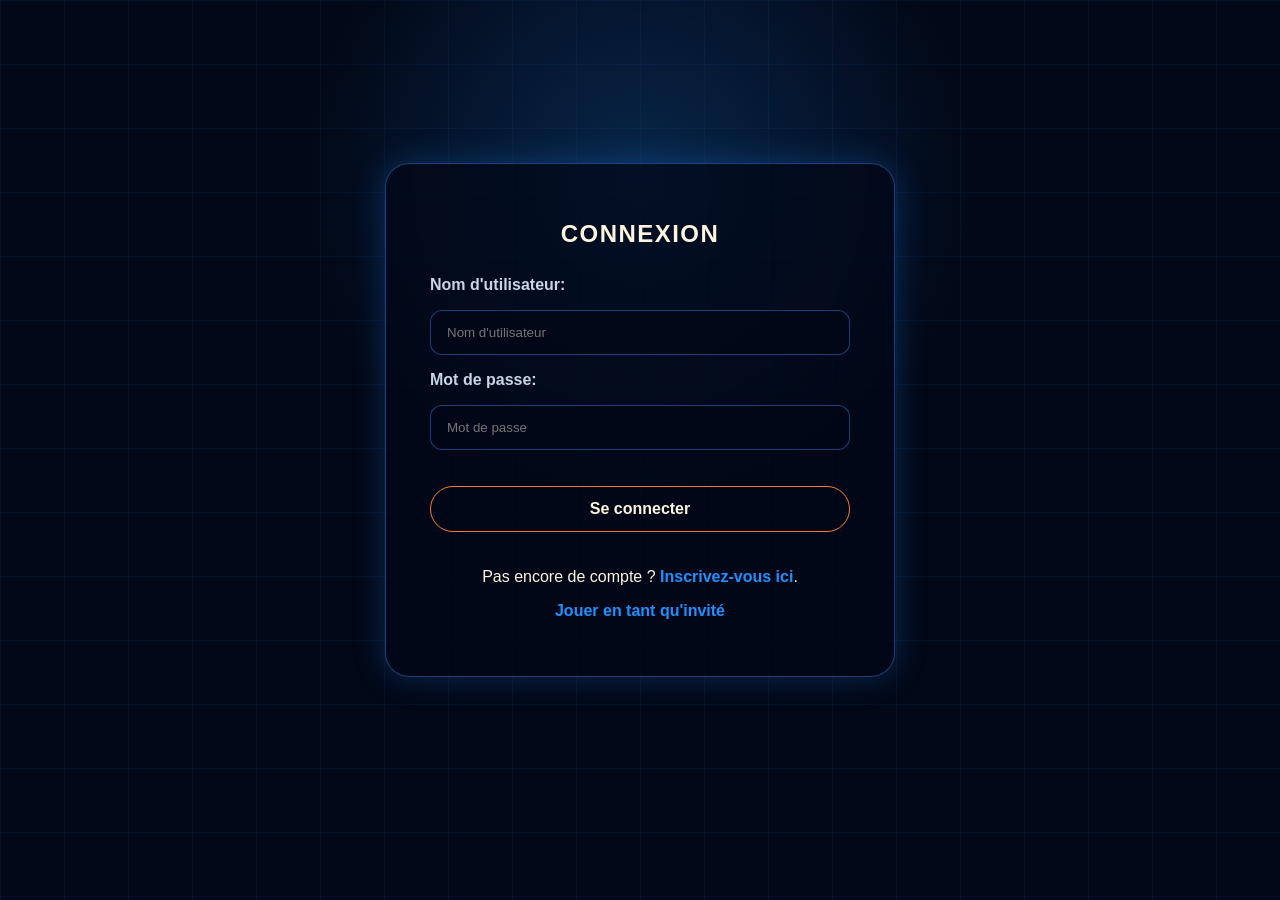
<file: app/src/main/resources/static/login.html>
<!DOCTYPE html>
<html lang="fr">

<head>
    <meta charset="UTF-8">
    <meta name="viewport" content="width=device-width, initial-scale=1.0">
    <link rel="stylesheet" href="style.css">
    <title>Click Target Game - Login</title>
</head>

<body>
    <main class="auth-page">
        <section class="auth-card">
            <h1>Connexion</h1>
            <form id="loginForm">
                <label for="username">Nom d'utilisateur:</label>
                <input type="text" id="username" placeholder="Nom d'utilisateur" required>
                <label for="password">Mot de passe:</label>
                <input type="password" id="password" placeholder="Mot de passe" required>
                <button type="submit">Se connecter</button>
            </form>
            <p id="message"></p>
            <p>Pas encore de compte ? <a href="register.html">Inscrivez-vous ici</a>.</p>
            <a href="index.html">Jouer en tant qu'invité</a>
        </section>
    </main>
    <script src="csrf.js" defer></script>
    <script src="login.js" defer></script>
</body>

</html>
</file>
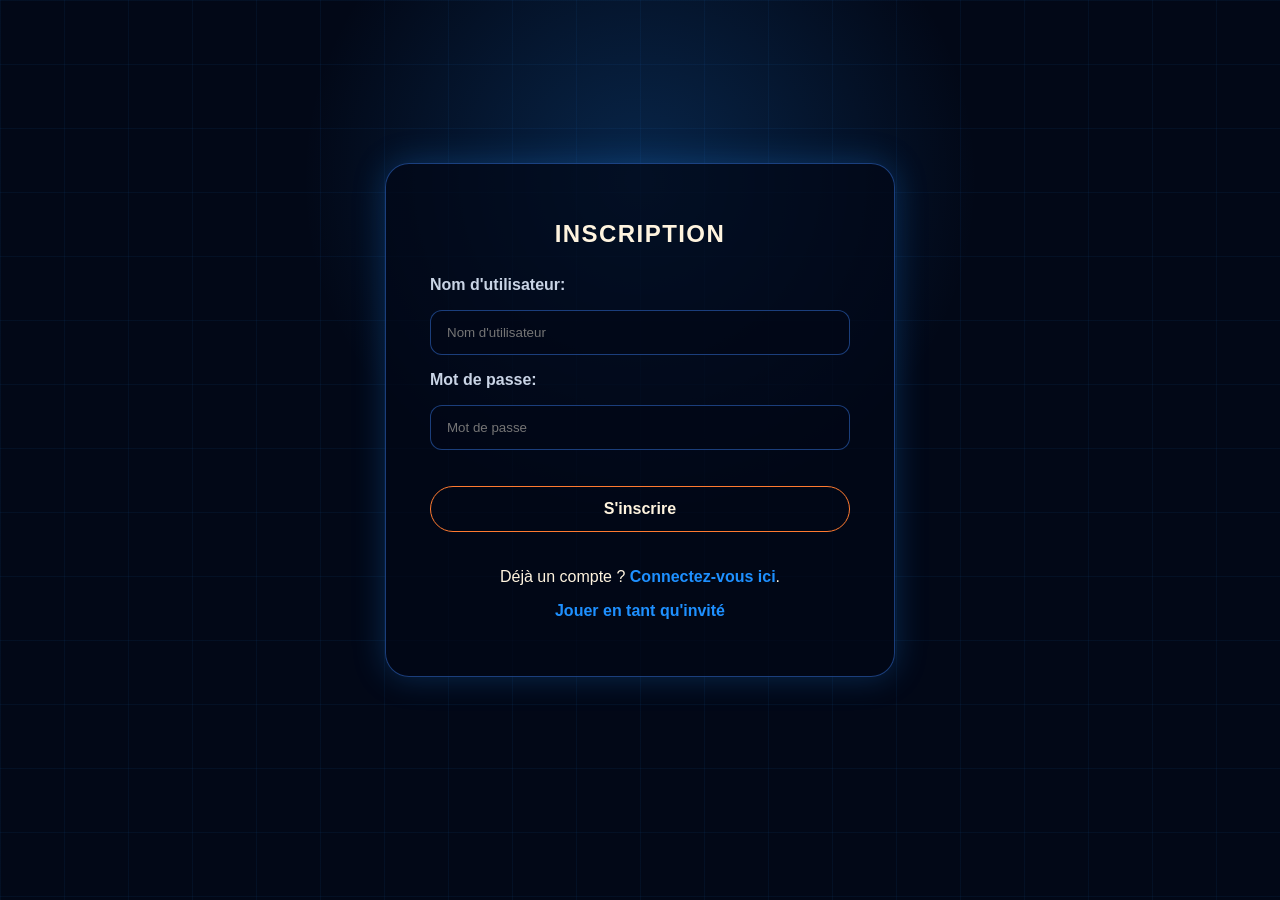
<file: app/src/main/resources/static/register.html>
<!DOCTYPE html>
<html lang="fr">

<head>
    <meta charset="UTF-8">
    <meta name="viewport" content="width=device-width, initial-scale=1.0">
    <link rel="stylesheet" href="style.css">
    <title>Click Target Game - Register</title>
</head>

<body>
    <main class="auth-page">
        <section class="auth-card">
            <h1>Inscription</h1>
            <form id="registerForm">
                <label for="username">Nom d'utilisateur:</label>
                <input type="text" id="username" placeholder="Nom d'utilisateur" required>
                <label for="password">Mot de passe:</label>
                <input type="password" id="password" placeholder="Mot de passe" required>
                <button type="submit">S'inscrire</button>
            </form>
            <p id="message"></p>
            <div id="register-actions"></div>
            <p>Déjà un compte ? <a href="login.html">Connectez-vous ici</a>.</p>
            <a href="index.html">Jouer en tant qu'invité</a>
        </section>
    </main>
    <script src="csrf.js" defer></script>
    <script src="register.js" defer></script>
</body>

</html>
</file>
<file: app/src/main/resources/static/style.css>
:root {
    --color-bg: #020817;
    --color-surface: #07162c;
    --color-surface-light: #0b2242;
    --color-border: rgba(59, 130, 246, 0.45);
    --color-border-warm: rgba(255, 122, 48, 0.75);
    --color-text: #fff4df;
    --color-muted: #c9d4e5;
    --color-blue: #1e90ff;
    --color-orange-light: #ff890c;
    --color-orange: #ff7a30;
    --color-red: #ff3f46;
    --color-red-dark: #851010;
    --shadow-blue: 0 0 32px rgba(30, 144, 255, 0.25);
    --shadow-orange: 0 0 32px rgba(255, 91, 48, 0.35);
    --radius-lg: 24px;
    --radius-md: 16px;
    --radius-sm: 12px;
}

body {
    display: flex;
    flex-direction: column;
    min-height: 100vh;
    font-family: Arial, sans-serif;
    margin: 0;
    padding: 0;
    color: var(--color-text);
    background:
        linear-gradient(rgba(30, 144, 255, 0.06) 1px, transparent 1px),
        linear-gradient(90deg, rgba(30, 144, 255, 0.06) 1px, transparent 1px),
        radial-gradient(circle at 50% 20%, rgba(30, 144, 255, 0.22), transparent 35%),
        var(--color-bg);
    background-size: 64px 64px, 64px 64px, auto, auto;
}

button,
.button {
    font-family: inherit;
    font-size: 16px;
    line-height: 1.2;
    color: var(--color-text);
    background: transparent;
    text-decoration: none;
    padding: 12px 18px;
    border-radius: 999px;
    border: 1px solid var(--color-orange);
    font-weight: 700;
    box-shadow: none;
    text-transform: none;
    letter-spacing: normal;
    text-align: center;
    cursor: pointer;
    transition: color 0.15s ease, border-color 0.15s ease, background 0.15s ease;
}

button:hover,
.button:hover {
    color: var(--color-orange);
    border-color: var(--color-border-warm);
    background: rgba(255, 122, 48, 0.08);
}

#logout-button {
    display: none;
}

header {
    width: 100%;
    background-color: rgba(2, 8, 23, 0.72);
    color: var(--color-text);
    border-bottom: 1px solid rgba(255, 255, 255, 0.16);
    box-shadow: var(--shadow-blue);
}

.header-content {
    width: min(1180px, calc(100% - 40px));
    margin: 0 auto;
    padding: 18px 0;
    display: grid;
    grid-template-columns: auto auto;
    justify-content: space-between;
    align-items: center;
    gap: 24px;
}

.site-title {
    margin: 0;
}

.title-logo {
    display: block;
    width: min(440px, 55vw);
    height: auto;
}

.header-actions {
    justify-self: end;
    display: flex;
    flex-direction: column;
    align-items: stretch;
    gap: 10px;
}

.auth-links,
.session-actions {
    display: flex;
    flex-direction: column;
    align-items: stretch;
    gap: 10px;
}

#user-status {
    margin: 0;
    color: var(--color-muted);
    font-weight: 700;
    text-align: center;
}

main {
    width: 100%;
    max-width: 1000px;
    margin: 0 auto;
    padding: 60px 20px;
    display: flex;
    flex-direction: column;
    gap: 60px;
}

.hero {
    background-color: rgba(2, 8, 23, 0.4);
    color: var(--color-text);
    padding: 48px;
    text-align: center;
    max-width: 800px;
    margin: 0 auto;
    border-radius: var(--radius-lg);
    border: 1px solid var(--color-border);
    box-shadow: var(--shadow-blue);
}

.hero h2 {
    margin-top: 0;
    margin-bottom: 18px;
    font-size: clamp(28px, 6vw, 34px);
    line-height: 1;
    color: var(--color-text);
}

.hero p {
    color: var(--color-muted);
    font-size: 18px;
    line-height: 1.6;
}

.game {
    max-width: 1000px;
    margin: 0 auto 50px;
    width: 100%;
}

.game-info {
    display: flex;
    justify-content: center;
    gap: 20px;
    margin-bottom: 20px;
}

.game-info p {
    min-width: 160px;
    margin: 0;
    padding: 18px 22px;
    background-color: rgba(2, 8, 23, 0.4);
    border: 1px solid rgba(255, 255, 255, 0.16);
    border-radius: var(--radius-md);
    color: var(--color-muted);
    text-align: center;
    font-weight: 700;
    text-transform: uppercase;
}

.game-area {
    display: flex;
    width: 100%;
    height: 460px;
    background:
        linear-gradient(145deg, #061225, #020817);
    border-radius: var(--radius-lg);
    border: 2px solid rgba(30, 144, 255, 0.55);
    position: relative;
    overflow: hidden;
    box-shadow: var(--shadow-blue);
}

#game-area-start-button {
    margin: auto;
}

.game-info span {
    display: block;
    margin-top: 8px;
    color: var(--color-text);
    font-size: 34px;
    font-weight: 900;
}

.game-over {
    justify-content: center;
    align-items: center;
    background-color: rgba(0, 0, 0, 0.2);
    color: white;
}

.game-over h2 {
    font-size: 30px;
}

.game-over-content {
    margin: auto;
    text-align: center;
    padding: 32px;
    border-radius: var(--radius-lg);
    background-color: rgba(2, 8, 23, 0.82);
    border: 1px solid var(--color-border);
    box-shadow: var(--shadow-blue);
}

.game-over-content p {
    color: var(--color-muted);
    font-size: 18px;
}

.game-over-actions {
    display: flex;
    flex-direction: column;
    align-items: center;
    gap: 12px;
    margin-top: 20px;
}

#target {
    padding: 0;
    font-size: 0;
    width: 68px;
    height: 68px;
    border-radius: 50%;
    position: absolute;
    top: 50%;
    left: 50%;
    border: none;
    background: url("assets/target.svg") center / contain no-repeat;
    box-shadow: none;
    transition: transform 0.1s ease, box-shadow 0.1s ease;
}

#target:hover {
    transform: scale(1.08);
}

.footer {
    background-color: rgba(2, 8, 23, 0.72);
    color: var(--color-muted);
    padding: 32px 20px;
    text-align: center;
    margin-top: auto;
    width: 100%;
    align-self: flex-end;
    display: flex;
    flex-direction: column;
    align-items: center;
    gap: 14px;
    border-top: 1px solid var(--color-border);
    box-shadow: 0 -12px 32px rgba(30, 144, 255, 0.08);
}

.footer-links {
    display: flex;
    flex-direction: column;
    justify-content: center;
    align-items: center;
    gap: 12px;
}

.footer-link {
    display: flex;
    align-items: center;
    gap: 8px;
}

.footer-link a {
    color: var(--color-muted);
    display: flex;
    transition: color 0.15s ease, filter 0.15s ease;
}

.footer-link a:hover {
    color: var(--color-orange);
    filter: drop-shadow(0 0 8px rgba(255, 122, 48, 0.45));
}

.footer p {
    margin: 0;
    color: var(--color-muted);
}

.auth-page {
    min-height: 80vh;
    display: flex;
    justify-content: center;
    align-items: center;
}

.auth-card {
    background-color: rgba(2, 8, 23, 0.72);
    color: var(--color-text);
    padding: 56px 44px;
    border-radius: var(--radius-lg);
    width: 100%;
    max-width: 420px;
    text-align: center;
    border: 1px solid var(--color-border);
    box-shadow: var(--shadow-blue);
}

.auth-card h1 {
    margin-top: 0;
    margin-bottom: 28px;
    text-transform: uppercase;
    letter-spacing: 0.06em;
}

.auth-card label {
    text-align: left;
    color: var(--color-muted);
    font-weight: 700;
}

.auth-card form {
    display: flex;
    flex-direction: column;
    gap: 16px;
}

.auth-card input {
    padding: 14px 16px;
    border: 1px solid var(--color-border);
    border-radius: 12px;
    background: rgba(2, 8, 23, 0.72);
    color: var(--color-text);
    outline: none;
}

.auth-card input:focus {
    border-color: var(--color-orange);
    box-shadow: 0 0 18px rgba(255, 122, 48, 0.25);
}

.auth-card button {
    margin-top: 20px;
    margin-bottom: 20px;
}

.auth-card a {
    color: var(--color-blue);
    font-weight: 700;
    text-decoration: none;
}

.auth-card a:hover {
    color: var(--color-orange);
}

.success {
    color: #4ade80;
}

.error {
    color: #fb7185;
}

.leaderboard {
    background-color: rgba(2, 8, 23, 0.4);
    color: var(--color-text);
    max-width: 800px;
    margin: 0 auto;
    width: 100%;
    padding: 30px;
    border-radius: var(--radius-lg);
    border: 1px solid var(--color-border);
    box-shadow: var(--shadow-blue);
    text-align: center;
}

.history {
    max-width: 800px;
    margin: 0 auto;
    width: 100%;
    text-align: center;
}

.history.is-open {
    background-color: rgba(2, 8, 23, 0.4);
    color: var(--color-text);
    padding: 30px;
    border-radius: var(--radius-lg);
    border: 1px solid var(--color-border);
    box-shadow: var(--shadow-blue);
}

.history-sort {
    margin-bottom: 20px;
    color: var(--color-muted);
    font-weight: 700;
}

.history-sort select {
    margin-left: 8px;
    padding: 8px 12px;
    border-radius: 999px;
    border: 1px solid var(--color-border);
    background-color: rgba(2, 8, 23, 0.72);
    color: var(--color-text);
}

.leaderboard h2,
.history h2 {
    margin-top: 0;
    margin-bottom: 20px;
}

.leaderboard ul,
.history ul {
    list-style: none;
    padding: 0;
    margin: 0;
}

.leaderboard li,
.history li {
    background: rgba(2, 8, 23, 0.72);
    border: 1px solid rgba(59, 130, 246, 0.25);
    margin-bottom: 10px;
    padding: 12px;
    border-radius: var(--radius-sm);
}

.score-row {
    display: flex;
    justify-content: space-between;
    align-items: center;
    gap: 16px;
}

.score-row span {
    flex: 1;
}

.score-row span:first-child {
    text-align: left;
}

.score-row span:nth-child(2) {
    text-align: center;
    font-weight: bold;
}

.score-row span:last-child {
    text-align: right;
}

.countdown-sequence {
    margin: auto;
    position: relative;
    width: 120px;
    height: 120px;
}

.countdown-sequence span {
    position: absolute;
    inset: 0;
    display: grid;
    place-items: center;
    color: var(--color-text);
    font-size: 80px;
    font-weight: 900;
    line-height: 1;
    opacity: 0;
    text-shadow: 0 0 24px rgba(255, 122, 48, 0.65);
    animation: countdown-pop var(--countdown-step-duration) ease-out forwards;
}

.countdown-sequence span:nth-child(2) {
    animation-delay: var(--countdown-second-delay);
}

.countdown-sequence span:nth-child(3) {
    animation-delay: var(--countdown-third-delay);
}

@keyframes countdown-pop {
    0% {
        opacity: 0;
        transform: scale(0.5);
    }

    50% {
        opacity: 1;
        transform: scale(1);
    }

    100% {
        opacity: 0;
        transform: scale(2);
    }
}
</file>
